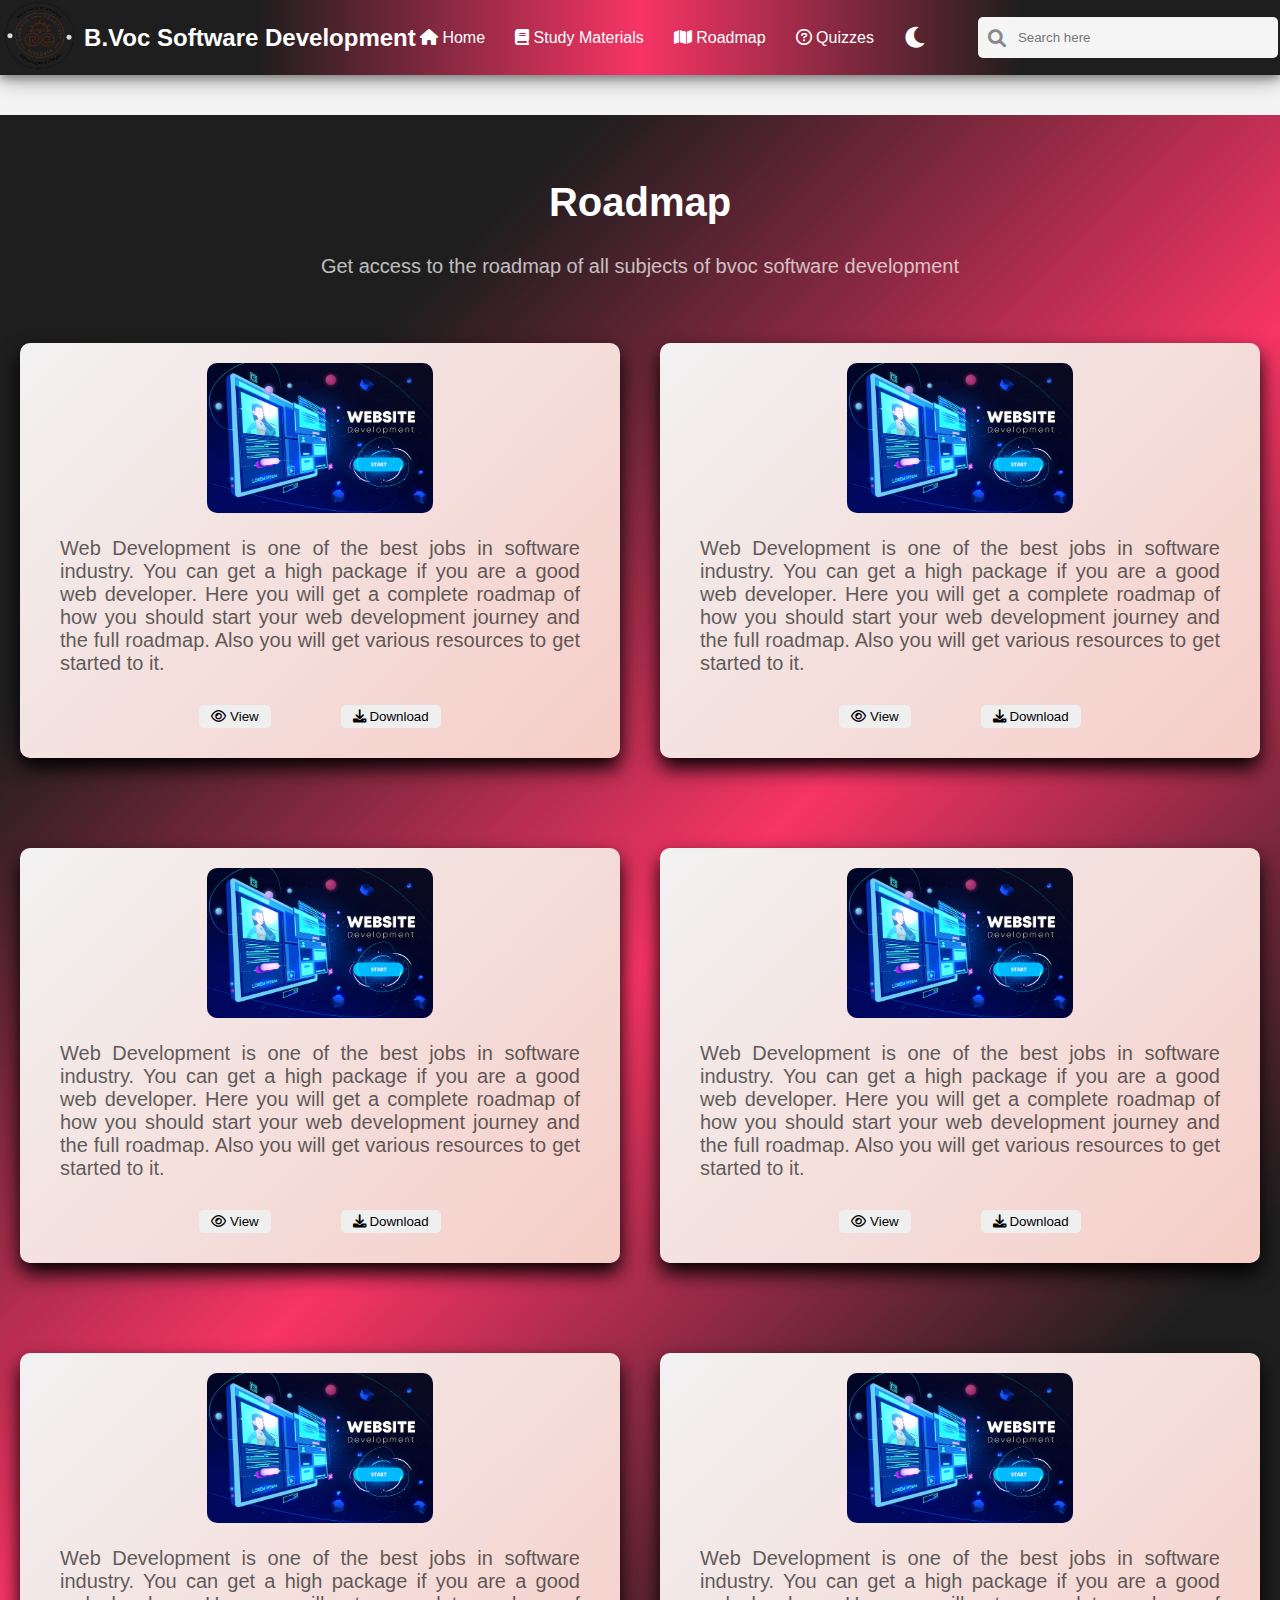
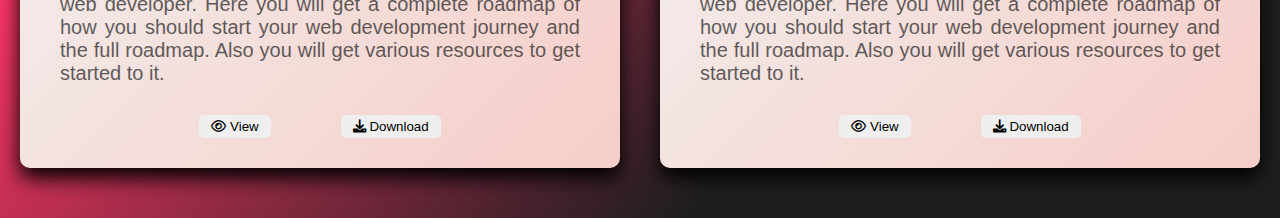
<file: Roadmap/Roadmap.html>
<!DOCTYPE html>
<html lang="en">

  <head>
    <meta charset="UTF-8">
    <meta name="viewport" content="width=device-width, initial-scale=1.0">
    <link rel="stylesheet" href="Roadmap.css">
    <link rel="stylesheet" href="https://cdnjs.cloudflare.com/ajax/libs/font-awesome/6.0.0-beta3/css/all.min.css">
    <title>Roadmap</title>
  </head>

  <body>

    <header>
      <!-- <div class="top-header">
                    A+ / A-
                  </div> -->
    
      <div class="header">
        <div class="corner">
          <a href="https://krishna1632.github.io/Department-Roadmap/index.html"><img src="assets/images/vocation.png"
              alt=""></a>
    
          <h2>B.Voc Software Development</h2>
        </div>
        <div class="content-container">
          <div class="content">
            <a href="https://krishna1632.github.io/Department-Roadmap/index.html">
              <i class="fa-solid fa-house"></i>
              Home
            </a>
            <a href="https://krishna1632.github.io/Department-Roadmap/Study_Materials/study_materials.html">
              <i class="fa-solid fa-book"></i>
              Study Materials
            </a>
            <a href="https://krishna1632.github.io/Department-Roadmap/Roadmap/Roadmap.html">
              <i class="fa-solid fa-map"></i>
              Roadmap
            </a>
            <a href="#">
              <i class="fa-regular fa-circle-question"></i>
              Quizzes
            </a>
            <a href="#" class="dark">
              <i class="fa-solid fa-moon" id="dark-mode-icon"></i>
            </a>
          </div>
    
          <div class="search-box">
            <i class="fa-solid fa-magnifying-glass"></i>
            <input type="text" placeholder="Search here">
          </div>
    
          <div class="search-icon">
            <i class="fa-solid fa-magnifying-glass"></i>
          </div>
    
          <div class="hamburger-menu">
            <i class="fa-solid fa-bars"></i>
          </div>
        </div>
      </div>
      <div class="nav-links">
        <a href="https://krishna1632.github.io/Department-Roadmap/">Home</a>
        <a href="https://krishna1632.github.io/Department-Roadmap/Study_Materials/study_materials.html">Study
          Materials</a>
        <a href="https://krishna1632.github.io/Department-Roadmap/Roadmap/Roadmap.html">Roadmap</a>
        <a href="#">Quizzes</a>
      </div>
    </header>

    <main>
      <div class="roadmap-container">
        <h2>Roadmap</h2>
        <p>Get access to the roadmap of all subjects of bvoc software development</p>
        <div class="roadmap">
          <div class="card">
            <img src="assets/images/webdev.avif" alt="">
            <p class="text">Web Development is one of the best jobs in software industry. You can get a high
              package
              if you
              are a good web developer. Here you will get a complete roadmap of how you should start your web
              development
              journey and the full roadmap. Also you will get various resources to get started to it.</p>
            <div class="show">
              <button>
                <i class="fa-regular fa-eye"></i>
                View
              </button>
              <button>
                <i class="fa-solid fa-download"></i>
                Download
              </button>
            </div>
          </div>

          <div class="card">
            <img src="assets/images/webdev.avif" alt="">
            <p class="text">Web Development is one of the best jobs in software industry. You can get a high
              package
              if you
              are a good web developer. Here you will get a complete roadmap of how you should start your web
              development
              journey and the full roadmap. Also you will get various resources to get started to it.</p>
            <div class="show">
              <button>
                <i class="fa-regular fa-eye"></i>
                View
              </button>
              <button>
                <i class="fa-solid fa-download"></i>
                Download
              </button>
            </div>
          </div>
          <div class="card">
            <img src="assets/images/webdev.avif" alt="">
            <p class="text">Web Development is one of the best jobs in software industry. You can get a high
              package
              if you
              are a good web developer. Here you will get a complete roadmap of how you should start your web
              development
              journey and the full roadmap. Also you will get various resources to get started to it.</p>
            <div class="show">
              <button>
                <i class="fa-regular fa-eye"></i>
                View
              </button>
              <button>
                <i class="fa-solid fa-download"></i>
                Download
              </button>
            </div>
          </div>
          <div class="card">
            <img src="assets/images/webdev.avif" alt="">
            <p class="text">Web Development is one of the best jobs in software industry. You can get a high
              package
              if you
              are a good web developer. Here you will get a complete roadmap of how you should start your web
              development
              journey and the full roadmap. Also you will get various resources to get started to it.</p>
            <div class="show">
              <button>
                <i class="fa-regular fa-eye"></i>
                View
              </button>
              <button>
                <i class="fa-solid fa-download"></i>
                Download
              </button>
            </div>
          </div>
          <div class="card">
            <img src="assets/images/webdev.avif" alt="">
            <p class="text">Web Development is one of the best jobs in software industry. You can get a high
              package
              if you
              are a good web developer. Here you will get a complete roadmap of how you should start your web
              development
              journey and the full roadmap. Also you will get various resources to get started to it.</p>
            <div class="show">
              <button>
                <i class="fa-regular fa-eye"></i>
                View
              </button>
              <button>
                <i class="fa-solid fa-download"></i>
                Download
              </button>
            </div>
          </div>
          <div class="card">
            <img src="assets/images/webdev.avif" alt="">
            <p class="text">Web Development is one of the best jobs in software industry. You can get a high
              package
              if you
              are a good web developer. Here you will get a complete roadmap of how you should start your web
              development
              journey and the full roadmap. Also you will get various resources to get started to it.</p>
            <div class="show">
              <button>
                <i class="fa-regular fa-eye"></i>
                View
              </button>
              <button>
                <i class="fa-solid fa-download"></i>
                Download
              </button>
            </div>
          </div>



        </div>

      </div>
    </main>

  </body>

</html>
</file>
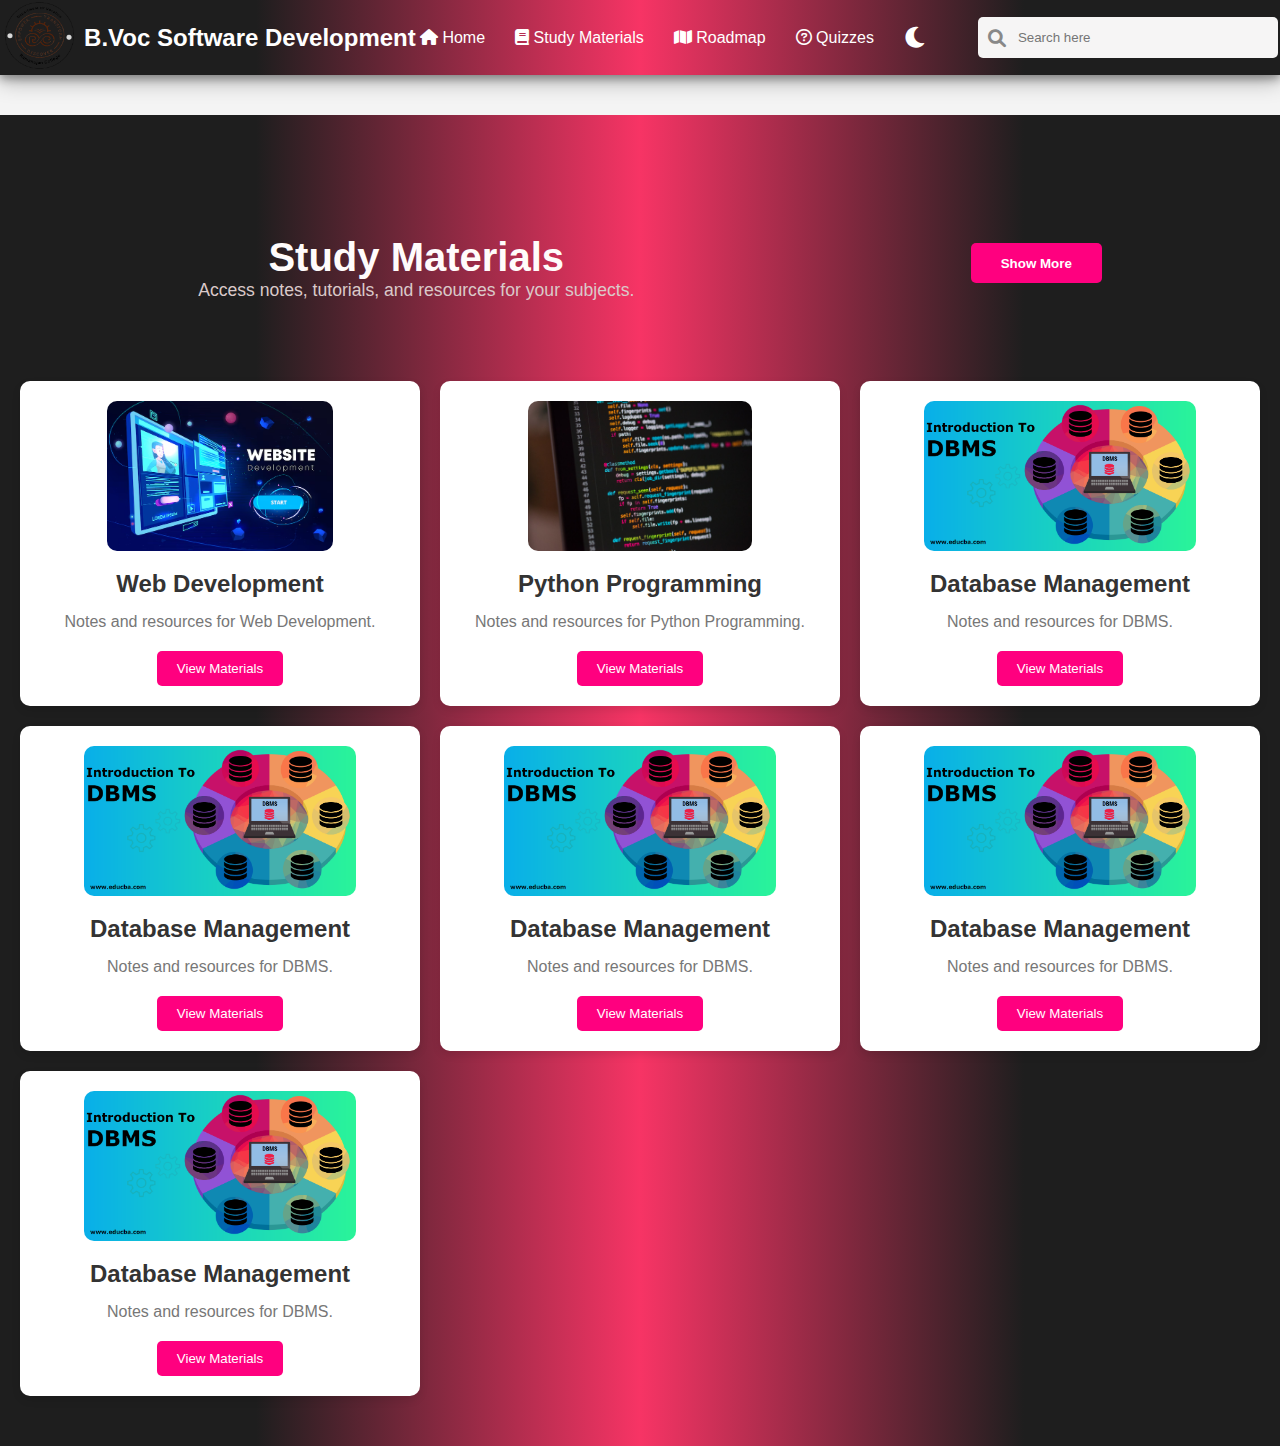
<file: Study_Materials/study_materials.html>
<!DOCTYPE html>
<html lang="en">

  <head>
    <meta charset="UTF-8">
    <meta name="viewport" content="width=device-width, initial-scale=1.0">
    <link rel="stylesheet" href="study_materials.css">
    <link rel="stylesheet" href="https://cdnjs.cloudflare.com/ajax/libs/font-awesome/6.0.0-beta3/css/all.min.css">
    <title>Study Materials</title>
  </head>

  <body>
    <div id="wrapper">
      <header>
        <!-- <div class="top-header">
                A+ / A-
              </div> -->
      
        <div class="header">
          <div class="corner">
            <a href="https://krishna1632.github.io/Department-Roadmap/index.html"><img src="assets/images/vocation.png"
                alt=""></a>
      
            <h2>B.Voc Software Development</h2>
          </div>
          <div class="content-container">
            <div class="content">
              <a href="https://krishna1632.github.io/Department-Roadmap/index.html">
                <i class="fa-solid fa-house"></i>
                Home
              </a>
              <a href="https://krishna1632.github.io/Department-Roadmap/Study_Materials/study_materials.html">
                <i class="fa-solid fa-book"></i>
                Study Materials
              </a>
              <a href="https://krishna1632.github.io/Department-Roadmap/Roadmap/Roadmap.html">
                <i class="fa-solid fa-map"></i>
                Roadmap
              </a>
              <a href="#">
                <i class="fa-regular fa-circle-question"></i>
                Quizzes
              </a>
              <a href="#" class="dark">
                <i class="fa-solid fa-moon" id="dark-mode-icon"></i>
              </a>
            </div>
      
            <div class="search-box">
              <i class="fa-solid fa-magnifying-glass"></i>
              <input type="text" placeholder="Search here">
            </div>
      
            <div class="search-icon">
              <i class="fa-solid fa-magnifying-glass"></i>
            </div>
      
            <div class="hamburger-menu">
              <i class="fa-solid fa-bars"></i>
            </div>
          </div>
        </div>
        <div class="nav-links">
          <a href="https://krishna1632.github.io/Department-Roadmap/">Home</a>
          <a href="https://krishna1632.github.io/Department-Roadmap/Study_Materials/study_materials.html">Study
            Materials</a>
          <a href="https://krishna1632.github.io/Department-Roadmap/Roadmap/Roadmap.html">Roadmap</a>
          <a href="#">Quizzes</a>
        </div>
      </header>

      <main>
        <div class="study-materials-section">
          <div class="study-content">
            <div class="study">
              <h2>Study Materials</h2>
              <p class="description">Access notes, tutorials, and resources for your subjects.</p>
            </div>
            <button class="show_more">Show More</button>
          </div>
        
          <div class="materials-grid">
            <div class="material-card">
              <img src="assets/images/webdev.avif" alt="Subject 1">
              <h3>Web Development</h3>
              <p>Notes and resources for Web Development.</p>
              <button class="btn-view">View Materials</button>
            </div>
        
            <div class="material-card">
              <img src="assets/images/python.jpg" alt="Subject 2">
              <h3>Python Programming</h3>
              <p>Notes and resources for Python Programming.</p>
              <button class="btn-view">View Materials</button>
            </div>
        
            <div class="material-card">
              <img src="assets/images/dbms.png" alt="Subject 3">
              <h3>Database Management</h3>
              <p>Notes and resources for DBMS.</p>
              <button class="btn-view">View Materials</button>
            </div>

            <div class="material-card">
              <img src="assets/images/dbms.png" alt="Subject 3">
              <h3>Database Management</h3>
              <p>Notes and resources for DBMS.</p>
              <button class="btn-view">View Materials</button>
            </div>

            <div class="material-card">
              <img src="assets/images/dbms.png" alt="Subject 3">
              <h3>Database Management</h3>
              <p>Notes and resources for DBMS.</p>
              <button class="btn-view">View Materials</button>
            </div>

            <div class="material-card">
              <img src="assets/images/dbms.png" alt="Subject 3">
              <h3>Database Management</h3>
              <p>Notes and resources for DBMS.</p>
              <button class="btn-view">View Materials</button>
            </div>

            <div class="material-card">
              <img src="assets/images/dbms.png" alt="Subject 3">
              <h3>Database Management</h3>
              <p>Notes and resources for DBMS.</p>
              <button class="btn-view">View Materials</button>
            </div>
          </div>
        </div>
      </main>
    </div>

    <script src="study_materials.js"></script>
  </body>

</html>
</file>
<file: Roadmap/Roadmap.css>
* {
  margin: 0;
  padding: 0;
  box-sizing: border-box;
  font-family: Arial, Helvetica, sans-serif;

}

body {
  overflow-x: hidden;
  background-color: #f4f4f4;
}

.header {
  color: #fff;
  /* background-color: rgb(119, 22, 164); */
  background: linear-gradient(90deg, #1e1e1e 20%, #f73465 50%, #1e1e1e 80%);
  width: 100vw;
  display: flex;
  justify-content: space-around;
  align-items: center;
  height: 75px;
  box-shadow: 0 4px 8px rgba(0, 0, 0, 0.3), 0 6px 20px rgba(0, 0, 0, 0.3);

}

.corner {
  display: flex;
  justify-content: space-around;
  align-items: center;
  gap: 7px;
}

.corner img {
  height: 75px;
  width: 75px;
}

.content a {
  text-decoration: none;
  color: #fff;

}

.content-container {
  display: flex;
  align-items: center;
  gap: 50px;
}

.content {
  display: flex;
  justify-content: space-evenly;
  align-items: center;
  gap: 30px;
}

.search-box {
  position: relative;
  width: 300px;
}

.search-box input {
  /* font-size: 30px; */
  width: 100%;
  padding: 13px 20px 13px 40px;
  border-radius: 5px;
  border: none;
  background-color: #f6f5f5;
}

.search-box i {
  position: absolute;
  top: 50%;
  left: 10px;
  transform: translateY(-50%);
  color: #888;
  /* Icon color */
  font-size: 18px;
  /* Icon size */
}

.search-icon {
  display: none;
  font-size: 24px;
  /* Size to match moon icon */
  color: #ffffff;
  cursor: pointer;
  margin-right: 20px;
}

@media (max-width: 1101px) {
  .search-box {
    display: none;
  }

  .search-icon {
    display: block;
  }
}

.dark {
  position: relative;
  cursor: pointer;
  font-size: 24px;
  /* Size of the icon */
  color: #ffffff;
  /* Default color */
}

.dark:hover {
  color: #000;
  /* Icon color on hover */
}

body.dark-mode {
  background-color: #121212;
  color: #fff;
}

body.light-mode {
  background-color: #fff;
  color: #000;
}

.hamburger-menu {
  display: none;
  font-size: 24px;
  color: #ffffff;
  cursor: pointer;
  margin-right: 20px;
}

.nav-links {
  display: none;
}

@media (max-width: 1236px) {
  .header {
    font-size: 13px;
  }

  .search-box input {
    font-size: 8px;
  }

}

@media (max-width: 920px) {
  .photo {
    display: none;
  }

  .hero {
    padding: 50px;
  }

  .content {
    display: none;
  }

  .hamburger-menu {
    display: block;
  }

  .header {
    position: relative;
    height: 50px;
  }

  .corner img {
    height: 50px;
    width: 50px;
  }

  .corner h2 {
    font-size: 15px;
  }

  .content-container .search-icon,
  .content-container .hamburger-menu {
    font-size: 15px;
  }

  .welcome .welcome-content {
    font-size: 12px;
  }

  .modern-btn .btn-pink {
    padding: 6px 9px;
  }

  .nav-links {
    display: none;
    flex-direction: column;
    position: absolute;
    top: 100px;
    right: 0;
    background-color: rgb(214, 200, 213);
    width: 100%;
    text-align: center;
    z-index: 100;
  }

  .nav-links a {
    padding: 20px;
    display: block;
    text-decoration: none;
  }

  .nav-links.show {
    display: flex;
  }

  .info-content h2 {
    font-size: 2rem !important;
    /* Heading ka size chhota karna */
  }

  .info-content p {
    font-size: 1rem !important;
    /* Paragraph text ka size chhota karna */
  }

  .show-more {
    font-size: 0.9rem;
    /* Button ka size adjust karna */
  }
}

@media (max-width: 440px) {
  .corner h2 {
    font-size: 10px;
  }
}

.roadmap-container {
  margin-top: 40px;
  width: 100vw;
  padding: 50px 20px;
  text-align: center;
  background: linear-gradient(135deg,
      #1e1e1e 20%,
      #f73465 50%,
      #1e1e1e 80%);
}

.roadmap-container h2 {
  font-size: 2.5rem;
  color: #ffffff;
  font-family: Verdana, Geneva, Tahoma, sans-serif;
  padding: 15px 0;
}

.roadmap-container p {
  font-size: 1.25rem;
  padding: 15px 0;
  color: #fff;
  opacity: 0.7;
}

.roadmap {
  display: grid;
  grid-template-columns: repeat(auto-fit,
      minmax(400px, 1fr));
  gap: 40px;
  /* justify-content: space-around; */
}

.card {
  margin-top: 50px;
  background: linear-gradient(135deg,
      #f2f2f2,
      #f6cdc7);
  border-radius: 10px;
  box-shadow: 0 10px 20px rgba(0, 0, 0, 1);
  padding: 20px;
  text-align: center;
}

.card img {
  max-width: 100%;
  height: 150px;
  object-fit: cover;
  border-radius: 10px;
}



.card .text {
  color: #1e1e1e;
  padding: 20px;
  text-align: justify;
}

.card .show {
  /* background-color: black; */
  display: flex;
  justify-content: center;
  align-items: center;
  padding: 10px 0;
  gap: 70px;
}

.card .show button {
  cursor: pointer;
  padding: 4px 12px;
  border-radius: 5px;
  border: none;
  /* background-color: transparent; */
}
</file>
<file: Study_Materials/study_materials.css>
* {
  margin: 0;
  padding: 0;
  box-sizing: border-box;
  font-family: Arial, Helvetica, sans-serif;

}

body {
  overflow-x: hidden;
  background-color: #f4f4f4;
}

.header {
  color: #fff;
  /* background-color: rgb(119, 22, 164); */
  background: linear-gradient(90deg, #1e1e1e 20%, #f73465 50%, #1e1e1e 80%);
  width: 100vw;
  display: flex;
  justify-content: space-around;
  align-items: center;
  height: 75px;
  box-shadow: 0 4px 8px rgba(0, 0, 0, 0.3), 0 6px 20px rgba(0, 0, 0, 0.3);

}

.corner {
  display: flex;
  justify-content: space-around;
  align-items: center;
  gap: 7px;
}

.corner img {
  height: 75px;
  width: 75px;
}

.content a {
  text-decoration: none;
  color: #fff;

}

.content-container {
  display: flex;
  align-items: center;
  gap: 50px;
}

.content {
  display: flex;
  justify-content: space-evenly;
  align-items: center;
  gap: 30px;
}

.search-box {
  position: relative;
  width: 300px;
}

.search-box input {
  /* font-size: 30px; */
  width: 100%;
  padding: 13px 20px 13px 40px;
  border-radius: 5px;
  border: none;
  background-color: #f6f5f5;
}

.search-box i {
  position: absolute;
  top: 50%;
  left: 10px;
  transform: translateY(-50%);
  color: #888;
  /* Icon color */
  font-size: 18px;
  /* Icon size */
}

.search-icon {
  display: none;
  font-size: 24px;
  /* Size to match moon icon */
  color: #ffffff;
  cursor: pointer;
  margin-right: 20px;
}

@media (max-width: 1101px) {
  .search-box {
    display: none;
  }

  .search-icon {
    display: block;
  }
}

.dark {
  position: relative;
  cursor: pointer;
  font-size: 24px;
  /* Size of the icon */
  color: #ffffff;
  /* Default color */
}

.dark:hover {
  color: #000;
  /* Icon color on hover */
}

body.dark-mode {
  background-color: #121212;
  color: #fff;
}

body.light-mode {
  background-color: #fff;
  color: #000;
}

.hamburger-menu {
  display: none;
  font-size: 24px;
  color: #ffffff;
  cursor: pointer;
  margin-right: 20px;
}

.nav-links {
  display: none;
}

@media (max-width: 1236px) {
  .header {
    font-size: 13px;
  }

  .search-box input {
    font-size: 8px;
  }

}

@media (max-width: 920px) {
  .photo {
    display: none;
  }

  .hero {
    padding: 50px;
  }

  .content {
    display: none;
  }

  .hamburger-menu {
    display: block;
  }

  .header {
    position: relative;
    height: 50px;
  }

  .corner img {
    height: 50px;
    width: 50px;
  }

  .corner h2 {
    font-size: 15px;
  }

  .content-container .search-icon,
  .content-container .hamburger-menu {
    font-size: 15px;
  }

  .welcome .welcome-content {
    font-size: 12px;
  }

  .modern-btn .btn-pink {
    padding: 6px 9px;
  }

  .nav-links {
    display: none;
    flex-direction: column;
    position: absolute;
    top: 100px;
    right: 0;
    background-color: rgb(214, 200, 213);
    width: 100%;
    text-align: center;
    z-index: 100;
  }

  .nav-links a {
    padding: 20px;
    display: block;
    text-decoration: none;
  }

  .nav-links.show {
    display: flex;
  }

  .info-content h2 {
    font-size: 2rem !important;
    /* Heading ka size chhota karna */
  }

  .info-content p {
    font-size: 1rem !important;
    /* Paragraph text ka size chhota karna */
  }

  .show-more {
    font-size: 0.9rem;
    /* Button ka size adjust karna */
  }
}

@media (max-width: 440px) {
  .corner h2 {
    font-size: 10px;
  }
}

.study-materials-section {
  width: 100vw;
  margin-top: 40px;
  padding: 50px 20px;
  /* text-align: center; */
  /* background-color: #e10d0d; */
  background: linear-gradient(90deg, #1e1e1e 20%, #f73465 50%, #1e1e1e 80%);
}

.study-materials-section h2 {
  text-align: center;
  /* background-color: blue; */
  font-size: 2.5rem;
  /* margin-bottom: 10px; */
  color: #fffbfb;
}

.study-materials-section .description {
  font-size: 1.1rem;
  color: #dac9c9;
  margin-bottom: 40px;
}

.study {
  margin-top: 50px;
  padding: 20px;
}

.study-materials-section .study-content {
  /* margin-top: 20px; */
  display: flex;
  justify-content: space-around;
  align-items: center;
  /* background-color: red; */
}

.study-materials-section .show_more {
  display: flex;
  justify-content: center;
  align-items: center;
  border: none;
  background-color: #ff007f;
  color: #fff;
  height: 20px;
  padding: 20px 30px;
  border-radius: 5px;
  font-weight: bold;
  cursor: pointer;
}

.show_more:hover {
  transform: scale(1.1);
  transition: 1s;
}

.materials-grid {
  margin-top: 20px;
  display: grid;
  grid-template-columns: repeat(auto-fit, minmax(400px, 1fr));
  gap: 20px;
}

.material-card {
  background-color: #fff;
  border-radius: 10px;
  box-shadow: 0 4px 8px rgba(0, 0, 0, 0.1);
  padding: 20px;
  text-align: center;
  transition: transform 0.3s, box-shadow 0.3s;
}

.material-card img {
  max-width: 100%;
  height: 150px;
  object-fit: cover;
  border-radius: 10px;
}

.material-card img:hover {
  transform: scale(1.2);
  transition: 1s;
}

.material-card h3 {
  font-size: 1.5rem;
  margin: 15px 0;
  color: #333;
}

.material-card p {
  font-size: 1rem;
  color: #777;
  margin-bottom: 20px;
}

.material-card .btn-view {
  background-color: #ff007f;
  color: #fff;
  padding: 10px 20px;
  border: none;
  border-radius: 5px;
  cursor: pointer;
  transition: background-color 0.3s;
}

.material-card .btn-view:hover {
  background-color: #e60073;
}

.material-card:hover {
  transform: scale(1.03);
  box-shadow: 0 8px 16px rgba(0, 0, 0, 0.2);
}
</file>
